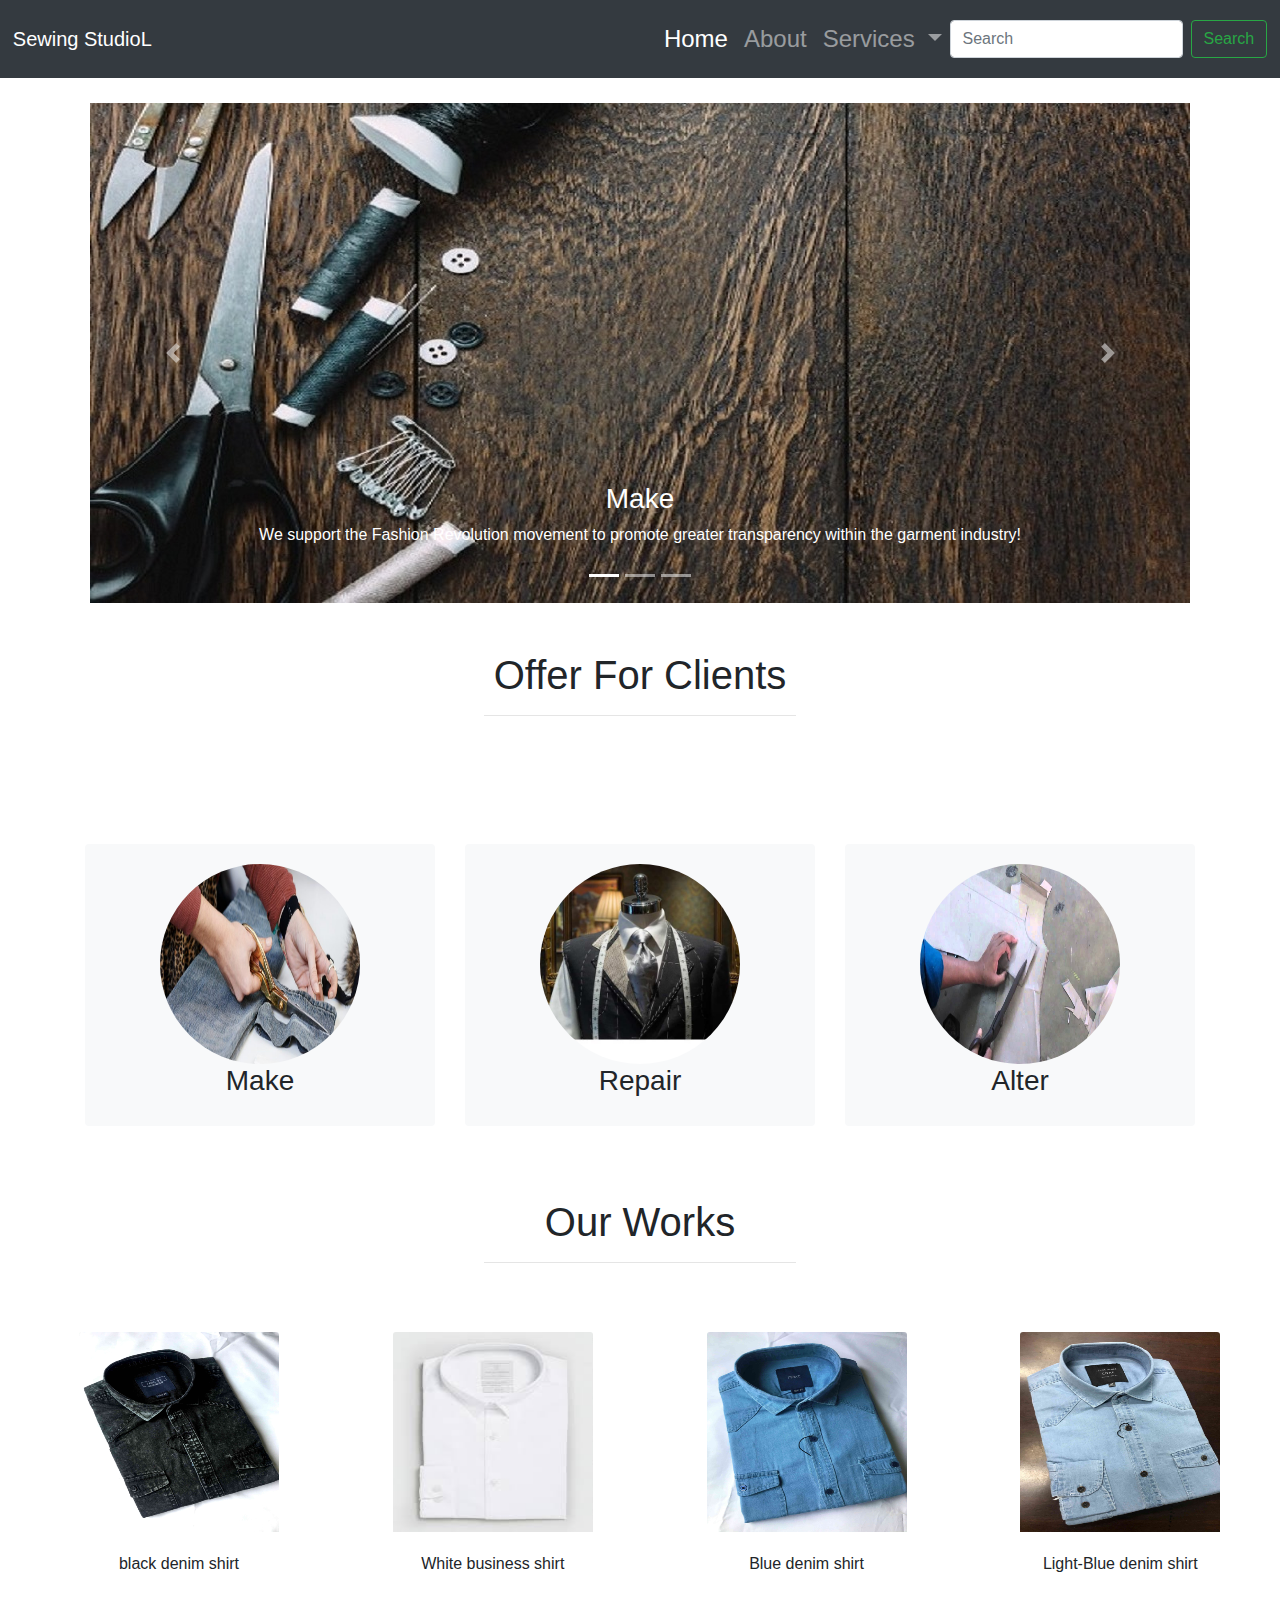
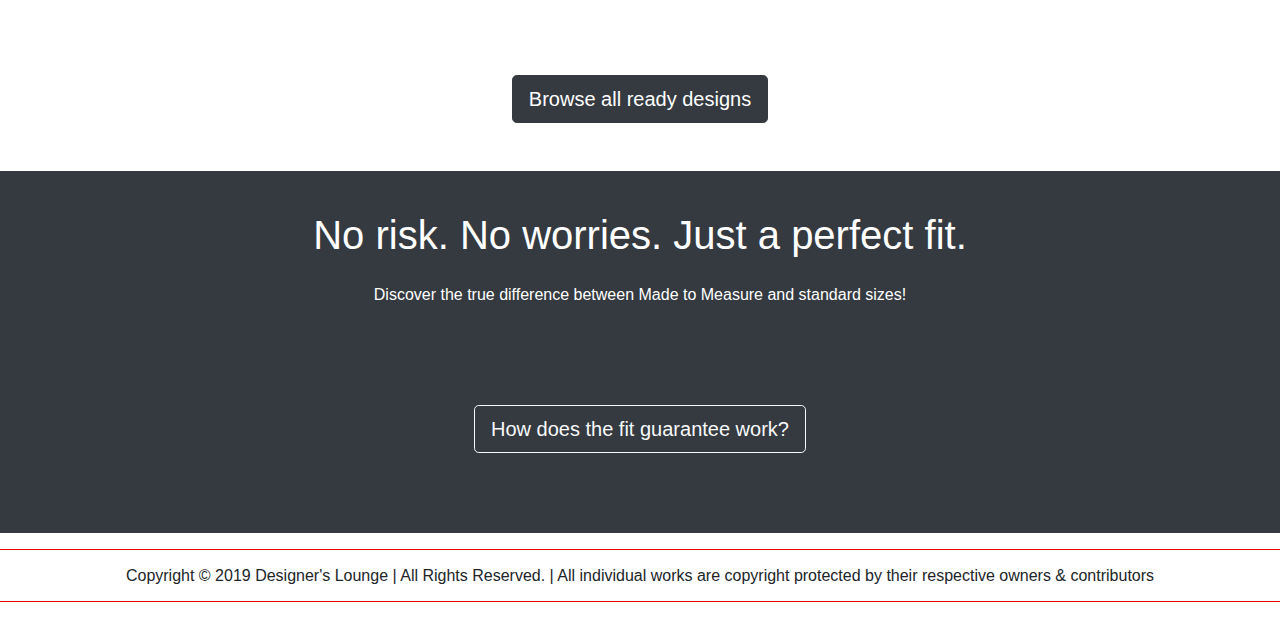
<file: index.html>
<!DOCTYPE html>
<html lang="en">

<head>
  <title>Sewing Studio</title>
  <meta charset="utf-8">
  <meta name="viewport" content="width=device-width, initial-scale=1">
  <link rel="stylesheet" href="https://maxcdn.bootstrapcdn.com/bootstrap/4.4.1/css/bootstrap.min.css">
  <script src="https://ajax.googleapis.com/ajax/libs/jquery/3.4.1/jquery.min.js"></script>
  <script src="https://cdnjs.cloudflare.com/ajax/libs/popper.js/1.16.0/umd/popper.min.js"></script>
  <script src="https://maxcdn.bootstrapcdn.com/bootstrap/4.4.1/js/bootstrap.min.js"></script>
  <link rel="stylesheet" href="pro.css">
  <link rel="stylesheer" href="pro.js">
  <link rel="stylesheet" href="styles/styles.css">


</head>

<body>
  <header>
    <nav class="navbar navbar-expand-lg navbar-dark bg-dark">
      <a class="navbar-brand" href="index.html">Sewing StudioL</a>
      <button class="navbar-toggler" type="button" data-toggle="collapse" data-target="#navbarSupportedContent"
        aria-controls="navbarSupportedContent" aria-expanded="false" aria-label="Toggle navigation">
        <span class="navbar-toggler-icon"></span>
      </button>

      <div class="collapse navbar-collapse" id="navbarSupportedContent">
        <ul class="navbar-nav ml-auto">
          <li class="nav-item active">
            <a class="nav-link" href="index.html">Home <span class="sr-only">(current)</span></a>
          </li>
          <li class="nav-item">
            <a class="nav-link" href="about.html">About</a>
          </li>
          <li class="nav-item dropdown">
            <a class="nav-link dropdown-toggle" href="#" id="navbarDropdown" role="button" data-toggle="dropdown"
              aria-haspopup="true" aria-expanded="false">
              Services
            </a>
            <div class="dropdown-menu" aria-labelledby="navbarDropdown">
              <a class="dropdown-item" href="#">Make</a>
              <a class="dropdown-item" href="#">Repair</a>
              <a class="dropdown-item" href="#">Alter</a>
              <div class="dropdown-divider"></div>
              <a class="dropdown-item" href="#">Customer service</a>
            </div>
          </li>

        </ul>
        <form class="form-inline my-2 my-lg-0">
          <input class="form-control mr-sm-2" type="search" placeholder="Search" aria-label="Search">
          <button class="btn btn-outline-success my-2 my-sm-0" type="submit">Search</button>
        </form>
      </div>
    </nav>


    <section>
      <div class="carousel-section container-fluid">

        <div id="demo" class="carousel slide" data-ride="carousel">
          <ul class="carousel-indicators">
            <li data-target="#demo" data-slide-to="0" class="active"></li>
            <li data-target="#demo" data-slide-to="1"></li>
            <li data-target="#demo" data-slide-to="2"></li>
          </ul>
          <div class="carousel-inner">
            <div class="carousel-item active">
              <img src="images/bc-1.jpg" alt="Los Angeles" width="1100" height="500">
              <div class="carousel-caption">
                <h3>Make</h3>
                <p>We support the Fashion Revolution movement to promote greater transparency within the garment
                  industry!</p>
              </div>
            </div>
            <div class="carousel-item">
              <img src="images/pic 2.jpg" alt="Chicago" width="1100" height="500">
              <div class="carousel-caption">
                <h3>Repair</h3>
                <p>The definition of a tailor is a person who sews, repairs or makes alterations on clothing.!</p>
              </div>
            </div>
            <div class="carousel-item">
              <img src="images/pic 1.jpg" alt="New York" width="1100" height="500">
              <div class="carousel-caption">
                <h3>Alter</h3>
                <p>Before altering your clothes, measure and preview the fit.!</p>
              </div>
            </div>
          </div>
          <a class="carousel-control-prev" href="#demo" data-slide="prev">
            <span class="carousel-control-prev-icon"></span>
          </a>
          <a class="carousel-control-next" href="#demo" data-slide="next">
            <span class="carousel-control-next-icon"></span>
          </a>
        </div>

      </div>
    </section>

  </header>
  <section>
    <div class="container-fluid  mb-4">
      <h1 class="text-center text-capitalize pt-5">Offer for Clients</h1>
      <hr class="w-25 mx-auto pt-5">

      <div class="container">
        <div class="card-deck">

          <div class="card bg-light">
            <div class="card-body text-center">
              <div class="rounded">
                <img class="card-img-top" src="images/Depositphotos_57659341_l-2015-e1571610380323-1023x480.jpg"
                  alt="Card image">
              </div>
              <h3>Make</h3>
            </div>
          </div>
          <div class="card bg-light">
            <div class="card-body text-center">
              <div class="rounded">
                <img class="card-img-top" src="images/men-tailor-500x500.jpg" alt="Card image">
              </div>
              <h3>Repair</h3>
            </div>
          </div>
          <div class="card bg-light">
            <div class="card-body text-center">
              <div class="rounded">
                <img class="card-img-top" src="images/maxresdefault.jpg" alt="Card image">
              </div>
              <h3>Alter</h3>
            </div>
          </div>

        </div>
      </div>
    </div>
  </section>


  <section>
    <div class="container-fluid  mb-4">
      <h1 class="text-center text-capitalize pt-5">Our Works</h1>
      <hr class="w-25 mx-auto pt-5">

      <div class="row ml-auto">
        <div class="col-lg-3 col-mt-3 col-12">
          <div class="card" style="width: 18rem;">
            <img class="card-img-top" src="images/03.JPG" alt="Card image">
            <div class="card-body text-center">

              <p class="card-text">black denim shirt</p>

            </div>
          </div>
        </div>

        <div class="col-lg-3 col-mt-3 col-12">
          <div class="card" style="width: 18rem;">
            <img class="card-img-top" src="images/images.jpg" alt="Card image">
            <div class="card-body text-center">

              <p class="card-text">White business shirt</p>

            </div>
          </div>
        </div>
        <div class="col-lg-3 col-mt-3 col-12">
          <div class="card" style="width: 18rem;">
            <img class="card-img-top" src="images/01.JPG" alt="Card image">
            <div class="card-body text-center">

              <p class="card-text">Blue denim shirt</p>

            </div>
          </div>
        </div>
        <div class="col-lg-3 col-mt-3 col-12">
          <div class="card" style="width: 18rem;">
            <img class="card-img-top" src="images/06.jpg" alt="Card image">
            <div class="card-body text-center">

              <p class="card-text">Light-Blue denim shirt</p>

            </div>
          </div>
        </div>
      </div>

    </div>
  </section>

  <section>
    <div class="container-fluid text-center mb-5">
      <a href="item.html"><button type="button" class="btn btn-info btn-lg  btn-dark">Browse all ready designs</button></a> 
      
    </div>
  </section>

  <section>
    <div class="container-fluid p-4 my-3 bg-dark text-white text-center">
      <h1 class="container-fluid my-3 mb-4">No risk. No worries. Just a perfect fit.</h1>
      <p class="container-fluid mb-5">Discover the true difference between Made to Measure and standard sizes!</p>
      <div class="container-fluid text-center mb-5">
        <button type="button" class="btn btn-outline-light btn-lg mb-2">How does the fit guarantee work?</button>
      </div>
    </div>
  </section>

  <footer>

    <div class="foot">
      <hr color="red" />
      <h6>Copyright © 2019 Designer's Lounge | All Rights Reserved. | All individual works are copyright protected by
        their respective owners & contributors</h6>
      <hr color="red" />
    </div>

  </footer>
</body>

</html>
</file>
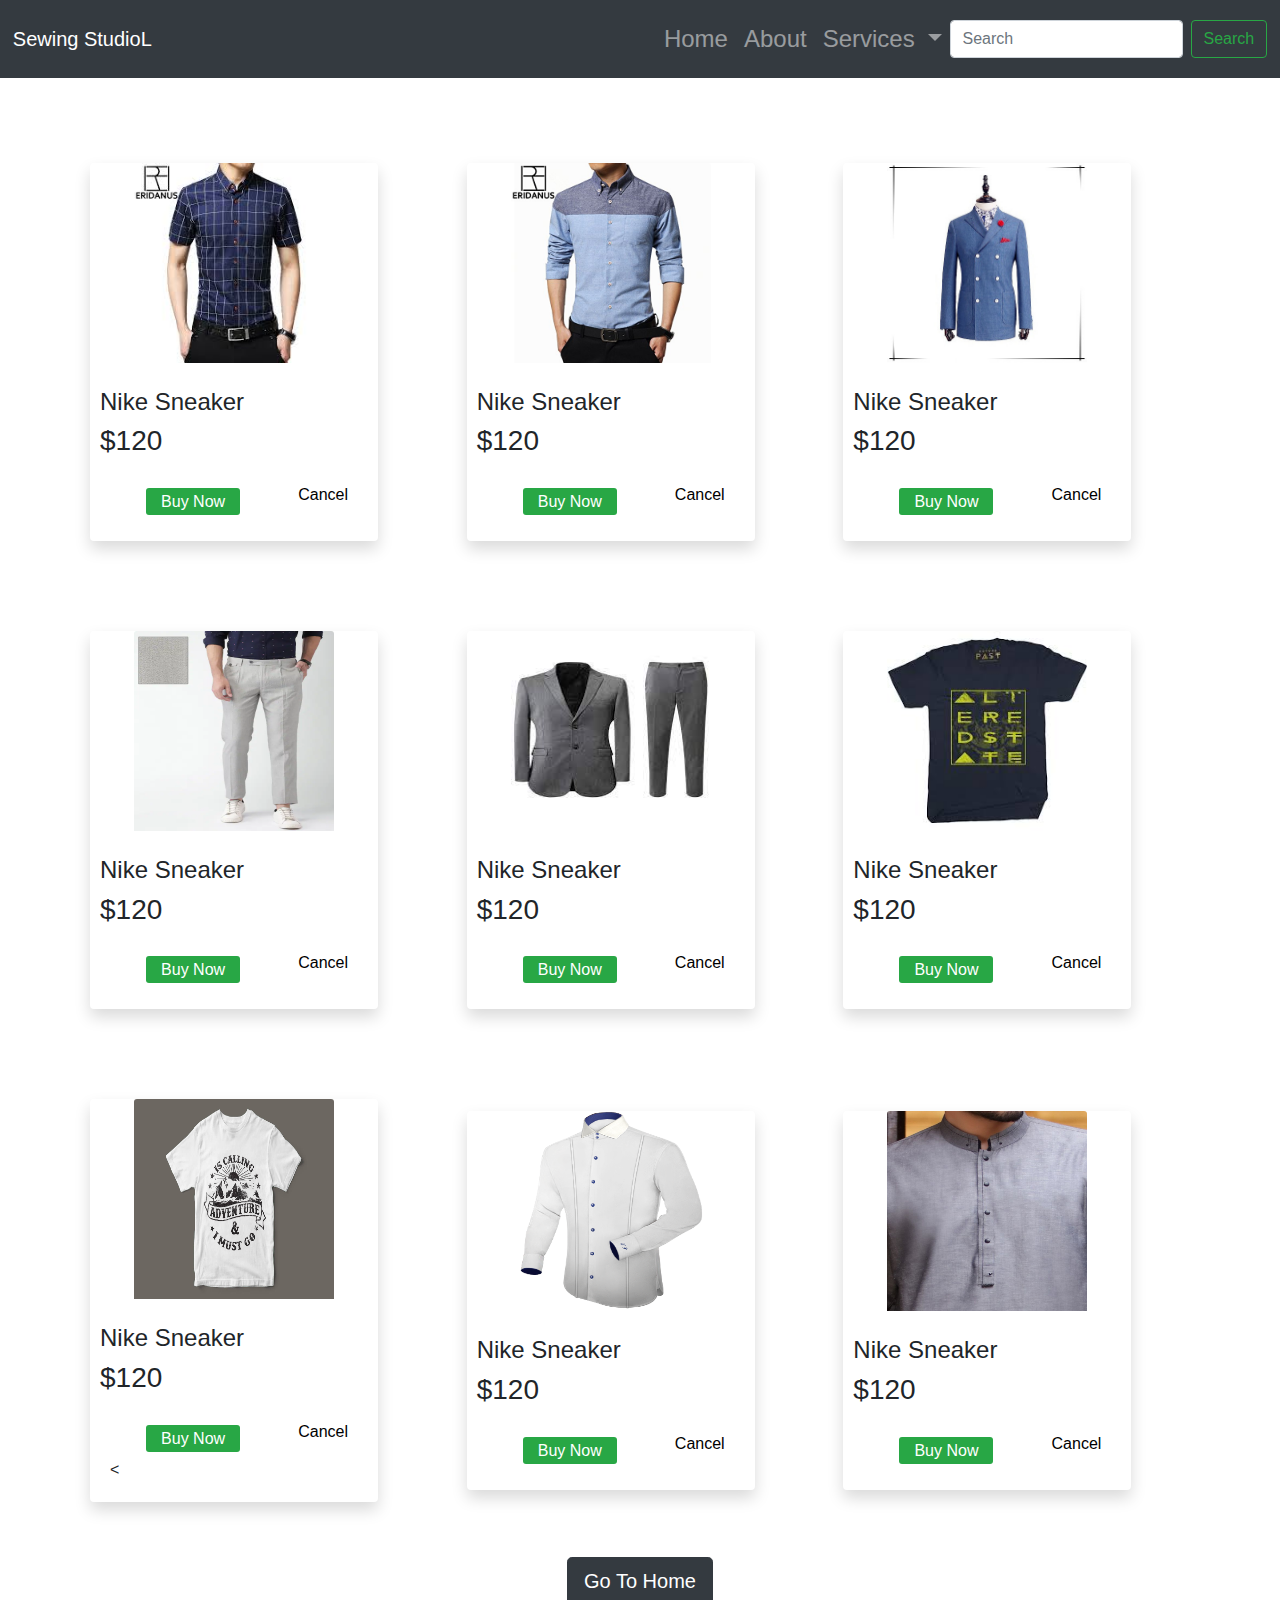
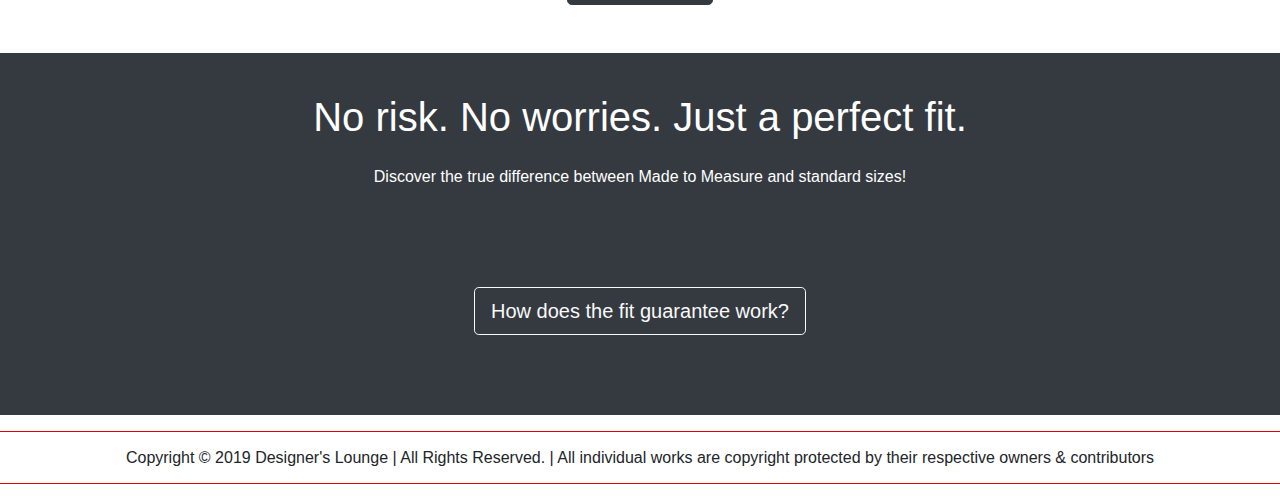
<file: item.html>
<!DOCTYPE html>
<html lang="en">

<head>
  <title>Sewing Studio</title>
  <meta charset="utf-8">
  <meta name="viewport" content="width=device-width, initial-scale=1">
  <link rel="stylesheet" href="https://maxcdn.bootstrapcdn.com/bootstrap/4.4.1/css/bootstrap.min.css">
  <script src="https://ajax.googleapis.com/ajax/libs/jquery/3.4.1/jquery.min.js"></script>
  <script src="https://cdnjs.cloudflare.com/ajax/libs/popper.js/1.16.0/umd/popper.min.js"></script>
  <script src="https://maxcdn.bootstrapcdn.com/bootstrap/4.4.1/js/bootstrap.min.js"></script>
  <link rel="stylesheet" href="pro.css">
  <link rel="stylesheer" href="pro.js">
  <link rel="stylesheet" href="styles/styles.css">


</head>

<body>
    <!---------------------------------nav bar start---------------------------->
  <header>
    <nav class="navbar navbar-expand-lg navbar-dark bg-dark">
      <a class="navbar-brand" href="index.html">Sewing StudioL</a>
      <button class="navbar-toggler" type="button" data-toggle="collapse" data-target="#navbarSupportedContent"
        aria-controls="navbarSupportedContent" aria-expanded="false" aria-label="Toggle navigation">
        <span class="navbar-toggler-icon"></span>
      </button>
      <div class="collapse navbar-collapse" id="navbarSupportedContent">
        <ul class="navbar-nav ml-auto">
          <li class="nav-item">
            <a class="nav-link" href="index.html">Home <span class="sr-only">(current)</span></a>
          </li>
          <li class="nav-item">
            <a class="nav-link" href="about.html">About</a>
          </li>
          <li class="nav-item dropdown">
            <a class="nav-link dropdown-toggle" href="#" id="navbarDropdown" role="button" data-toggle="dropdown"
              aria-haspopup="true" aria-expanded="false">
              Services
            </a>
            <div class="dropdown-menu" aria-labelledby="navbarDropdown">
              <a class="dropdown-item" href="#">Make</a>
              <a class="dropdown-item" href="#">Repair</a>
              <a class="dropdown-item" href="#">Alter</a>
              <div class="dropdown-divider"></div>
              <a class="dropdown-item" href="#">Customer service</a>
            </div>
          </li>
        </ul>
        <form class="form-inline my-2 my-lg-0">
          <input class="form-control mr-sm-2" type="search" placeholder="Search" aria-label="Search">
          <button class="btn btn-outline-success my-2 my-sm-0" type="submit">Search</button>
        </form>
      </div>
    </nav>
  </header>
  <!---------------------------------nav bar start---------------------------->
  <div class="container">
      <div class="row justify-center">
          <div class="col-md-4">
            <div class="card shadow " style="width: 18rem;">
                <img class="card-img-top" src="images/item2.jpg" alt="Card image cap">
                <div class="card-body">
                    <div class="row">
                        <div class="card-title">
                          <h4>Nike Sneaker</h4>
                          <h3>$120</h3>
                        </div>
                      </div>
                  <div class="btn-group">
                    <div class="btn">
                      <a href="">Buy Now</a>
                    </div>
                    <a href=""> Cancel</a>
                  </div>
                </div>
              </div>
          </div>
          <div class="col-md-4">
            <div class="card shadow " style="width: 18rem;">
                <img class="card-img-top" src="images/item3.jpg" alt="Card image cap">
                <div class="card-body">
                    <div class="row">
                        <div class="card-title">
                          <h4>Nike Sneaker</h4>
                          <h3>$120</h3>
                        </div>
                      </div>
                  <div class="btn-group">
                    <div class="btn">
                      <a href="">Buy Now</a>
                    </div>
                    <a href=""> Cancel</a>
                  </div>
                </div>
              </div>
          </div>
          <div class="col-md-4">
            <div class="card shadow " style="width: 18rem;">
                <img class="card-img-top" src="images/item4.jpg" alt="Card image cap">
                <div class="card-body">
                    <div class="row">
                        <div class="card-title">
                          <h4>Nike Sneaker</h4>
                          <h3>$120</h3>
                        </div>
                      </div>
                  <div class="btn-group">
                    <div class="btn">
                      <a href="">Buy Now</a>
                    </div>
                    <a href=""> Cancel</a>
                  </div>
                </div>
              </div>
          </div>
      </div>
  </div>

  <div class="container">
    <div class="row justify-center">
        <div class="col-md-4">
          <div class="card shadow " style="width: 18rem;">
              <img class="card-img-top" src="images/item5.webp" alt="Card image cap">
              <div class="card-body">
                  <div class="row">
                      <div class="card-title">
                        <h4>Nike Sneaker</h4>
                        <h3>$120</h3>
                      </div>
                    </div>
                <div class="btn-group">
                  <div class="btn">
                    <a href="">Buy Now</a>
                  </div>
                  <a href=""> Cancel</a>
                </div>
              </div>
            </div>
        </div>
        <div class="col-md-4">
          <div class="card shadow " style="width: 18rem;">
              <img class="card-img-top" src="images/item6.jpg" alt="Card image cap">
              <div class="card-body">
                  <div class="row">
                      <div class="card-title">
                        <h4>Nike Sneaker</h4>
                        <h3>$120</h3>
                      </div>
                    </div>
                <div class="btn-group">
                  <div class="btn">
                    <a href="">Buy Now</a>
                  </div>
                  <a href=""> Cancel</a>
                </div>
              </div>
            </div>
        </div>
        <div class="col-md-4">
          <div class="card shadow " style="width: 18rem;">
              <img class="card-img-top" src="images/item7.jpg" alt="Card image cap">
              <div class="card-body">
                  <div class="row">
                      <div class="card-title">
                        <h4>Nike Sneaker</h4>
                        <h3>$120</h3>
                      </div>
                    </div>
                <div class="btn-group">
                  <div class="btn">
                    <a href="">Buy Now</a>
                  </div>
                  <a href=""> Cancel</a>
                </div>
              </div>
            </div>
        </div>
    </div>
</div>
  <div class="container">
    <div class="row justify-center">
        <div class="col-md-4">
          <div class="card shadow " style="width: 18rem;">
              <img class="card-img-top" src="images/item8.jpg" alt="Card image cap">
              <div class="card-body">
                <div class="row">
                    <div class="card-title">
                      <h4>Nike Sneaker</h4>
                      <h3>$120</h3>
                    </div>
                  </div>
                <div class="btn-group">
                    <div class="btn">
                      <a href="">Buy Now</a>
                    </div>
                    <a href=""> Cancel</a>
                  </div><
              </div>
            </div>
        </div>
        <div class="col-md-4">
          <div class="card shadow " style="width: 18rem;">
              <img class="card-img-top" src="images/item9.png" alt="Card image cap">
              <div class="card-body">
                <div class="row">
                    <div class="card-title">
                      <h4>Nike Sneaker</h4>
                      <h3>$120</h3>
                    </div>
                  </div>
                <div class="btn-group">
                    <div class="btn">
                      <a href="">Buy Now</a>
                    </div>
                    <a href=""> Cancel</a>
                  </div>
              </div>
            </div>
        </div>
        <div class="col-md-4">
          <div class="card shadow " style="width: 18rem;">
              <img class="card-img-top" src="images/item1.jpg" alt="Card image cap">
              <div class="card-body">
                <div class="row">
                    <div class="card-title">
                      <h4>Nike Sneaker</h4>
                      <h3>$120</h3>
                    </div>
                  </div>
                <div class="btn-group">
                    <div class="btn">
                      <a href="">Buy Now</a>
                    </div>
                    <a href=""> Cancel</a>
                  </div>
              </div>
            </div>
        </div>
    </div>
</div>
<!---------------------------------item end---------------------------->
  <section>
    <div class="container-fluid text-center mb-5">
        <a href="index.html"><button type="button" class="btn btn-info btn-lg  btn-dark">Go To Home</button></a> 
      
    </div>
  </section>

  <section>
    <div class="container-fluid p-4 my-3 bg-dark text-white text-center">
      <h1 class="container-fluid my-3 mb-4">No risk. No worries. Just a perfect fit.</h1>
      <p class="container-fluid mb-5">Discover the true difference between Made to Measure and standard sizes!</p>
      <div class="container-fluid text-center mb-5">
        <button type="button" class="btn btn-outline-light btn-lg mb-2">How does the fit guarantee work?</button>
      </div>
    </div>
  </section>

  <footer>

    <div class="foot">
      <hr color="red" />
      <h6>Copyright © 2019 Designer's Lounge | All Rights Reserved. | All individual works are copyright protected by
        their respective owners & contributors</h6>
      <hr color="red" />
    </div>

  </footer>
</body>

</html>
</file>
<file: pro.css>
/* |******************|
   |   home page     |
|   ******************| */

* {
    margin: 0px;
    padding: 0px;

}

.card-img-top {
    height: 200px;
    width: 200px;
    margin: auto;
}

.card {
    border: 2px;
    background-color: #ffffff;
}

.rounded {
    width: 200px;
    margin: auto;
}

.rounded img {
    border-radius: 50%;
}

.contact {
    text-align: center;
}

.foot {
    text-align: center;
    max-width: 1200;
    margin: auto;

}

/* |******************|
   |   about page     |
|   ******************| */

/* -------welcome------- */
.welcome {
    display: flex;
    flex-direction: column;
    align-items: center;
    margin: 10px auto;
    padding: 5px;
    font-family: monospace;
}
.welcome .text {
    font-size: 80px;
    font-weight: 650;
}
.welcome .text2 {
    font-size: 50px;
    font-weight: 600;
    background: linear-gradient(to right, rgb(49, 17, 138), rgb(33, 143, 170));
    -webkit-background-clip: text;
    -webkit-text-fill-color: transparent;
}

/* -----services----- */
.service {
    display: flex;
    margin: 10px 0;
    font-family: monospace;
}
.service a {
    text-decoration: none;
}
.service-make {
    display: flex;
    background-color: rgba(87, 201, 209, 0.25);
    padding: 10px 0;
}
.service .row {
    display: flex;
    justify-content: space-between;
    align-items: center;
    margin: 5px 50px;
    padding: 2px;
}
.service .row .left {
    width: 35%;
    padding: 0px 10px;
}
.service .row .crop {
    width: 450px;
    height: 450px;
    overflow: hidden;
    border-radius: 999px;
}
.service .row img {
    width: 900px;
    height: 450px;
    margin: 0 -110px 0 -280px;
}
.service .row .right {
    width: 65%;
    /* padding: 5px 10px 5px 10px; */
    font-family: monospace;
}
.service .row .text1 {
    font-size: 40px;
}
.service .row .text2 {
    font-size: 22px;
    color: rgba(0, 0, 0, 0.8);
}
.service-repair{
    display: flex;
    background-color: rgba(89, 216, 121, 0.25);
}
.service-repair .service .row .right {
    width: 35%;
    padding: 0 10px;
}
.service-repair .service .row .left {
    width: 65%;
}
.service-repair .service .row .crop {
    width: 450px;
    height: 450px;
    overflow: hidden;
    border-radius: 999px;
}
.service-repair .service .row img {
    width: 500px;
    height: 550px;
    margin: -25px -25px;
}
.service-retail {
    display: flex;
    background-color: rgba(130, 241, 56, 0.25);
}

/* ---------button-------- */
.btn-grad {background-image: linear-gradient(to right, #1A2980 0%, #26D0CE  51%, #1A2980  100%)}
.btn-grad {
   margin: 10px;
   padding: 10px 45px;
   text-align: center;
   text-transform: uppercase;
   transition: 0.5s;
   background-size: 200% auto;
   color: white;            
   box-shadow: 0 0 20px #eee;
   border-radius: 10px;
   display: block;
   font-family: monospace;
 }

 .btn-grad:hover {
   background-position: right center; /* change the direction of the change here */
   color: #fff;
   text-decoration: none;
 }

/* --------user review--------- */
.review {
    display: flex;
    margin: 60px 5px 40px 8px;
    font-family: monospace;
}
.review .max-width {
    display: flex;
    margin: 10px;
    flex-direction: column;
}
.review .text {
    font-size: 48px;
    font-weight: 600;
    margin: 12px auto 5px 5px;
}
.review .max-width .row {
    display: flex;
    flex-wrap: wrap;
    justify-content: space-around;
    margin: auto 10px;
}
.review .max-width .row a {
    text-decoration: none;
    color: black;
}
.review .box {
    display: flex;
    flex-direction: column;
    width: 400px;
    height: 200px;
    border: 1px solid black;
    align-items: center;
    text-align: justify;
    padding: 10px;
    margin: 15px;
    border-radius: 15px;
}
.review .box2 {
    display: flex;
    flex-direction: column;
    width: 200px;
    height: 200px;
    border: 1px solid black;
    align-items: center;
    text-align: justify;
    padding: 10px;
    margin: 15px;
    border-radius: 15px;
    background: linear-gradient(to top, rgb(30, 129, 211) 50%, white 50%);
    background-size: 100% 200%;
    transition: all 0.5s;
}
.review .box2:hover {
    background-position: left bottom;
    color: white;
    border: none;
    box-shadow: 0 0 25px rgb(83, 133, 224);
}
.review .box2 img {
    height: 150px;
    width: 150px;
    border-radius: 999px;
}
.review .box .row2 {
    display: flex;
    justify-content: space-between;
    align-items: center;
    margin: 5px 5px;
    padding: 2px;
    
}
.review .box .left {
    width: 25%;
    padding: 0 0 0 5px;
}
.review .box .left img {
    height: 60px;
    width: 60px;
    border-radius: 999px;
}
.review .box .right {
    width: 75%;
    padding: 2px 5px 2px 0;
}
.review .box .right .name-text {
    font-size: 24px;
    font-weight: 600;
}
.review .box .right .email-text {
    color: rgba(0, 0, 0, 0.6);
}
.review .box .right .expr-text {
    font-size: 18px;
    font-weight: 600;
}
.review .box .right .detail-text {
    color: rgba(0, 0, 0, 0.8);
}

/* ------comment------- */
/* fieldset{
    border: 5px solid rgb(44, 76, 218);
    margin: 30px 200px;
    justify-content: center;
    padding: 30px;
    font-size: 22px;
    color: rgb(80, 76, 76);
}
input{
    height: 30px;
    width: 100%;
    border-radius: 5px;
}
textarea{
    width: 100%;
}
.form-item{
    margin-bottom: 5px;
}
legend{
    text-align: center;
    font-size: 18px;
}
legend ,button{
    background-color: rgba(42, 126, 204, 0.247);
    border-radius: 10px; 
    border: 2px solid rgb(37, 64, 216);
    padding: 15px;
    /* font-size: large; */
    /* color: rgb(57, 59, 192);
    
}
button:hover{
    box-shadow: 5px 5px rgb(125, 106, 143) ;
}
.comment p {
    color: red;
} */ */


/* -------form------- */
.container {
    width: 100%;
    font-family: monospace;
}
.container .max-width {
    width: 100%;
    margin: 0 15% 0 15%;
}
.container .title {
    font-size: 34px;
}
.container .title span {
    color: rgb(74, 122, 228);
}
.container .input-box {
    padding: 0 6px;
    margin: 0px 6px 2px;
}
.container .input-box p {
    color: red;
}
.container .input-box .key {
    margin: 5px 0;
}
.container .input-box .value-box input[type=text] {
    height: 30px;
    width: 70%;
    border: 1px solid #ccc;
    border-radius: 4px;
    box-sizing: border-box;
    padding: 4px 6px;
    font-size: 16px;
}
.container .input-box .value-box textarea {
    height: 100px;
    width: 70%;
    border: 1px solid #ccc;
    border-radius: 4px;
    box-sizing: border-box;
    padding: 4px 6px;
    font-size: 16px;
}

.container.input-box .value-box label {
    font-size: 16px;
    margin: 4px;
}
</file>
<file: styles/styles.css>
.navbar {
    padding: 1%;
    font-size: x-large;
}

.carousel-section {
    display: flex;
    justify-content: center;
    padding-top: 2%;
}

.container{
    margin-top: 80px;
}
button{
    margin-top: 50px;
}
.row {
    display: flex;
    justify-content: space-between;
    align-items: center;
    padding: 5px;
  }

.btn-group {
    display: flex;
  }
  
  .btn-group .btn a {
    padding: 5px 15px;
    background-color: #28a745;
    color: #fff;
    border-radius: 3px;
    margin-left: -2px;
  }
  .btn-group a {
    margin: 0 10px;
    text-decoration: none;
    color: #000;
  }
</file>
